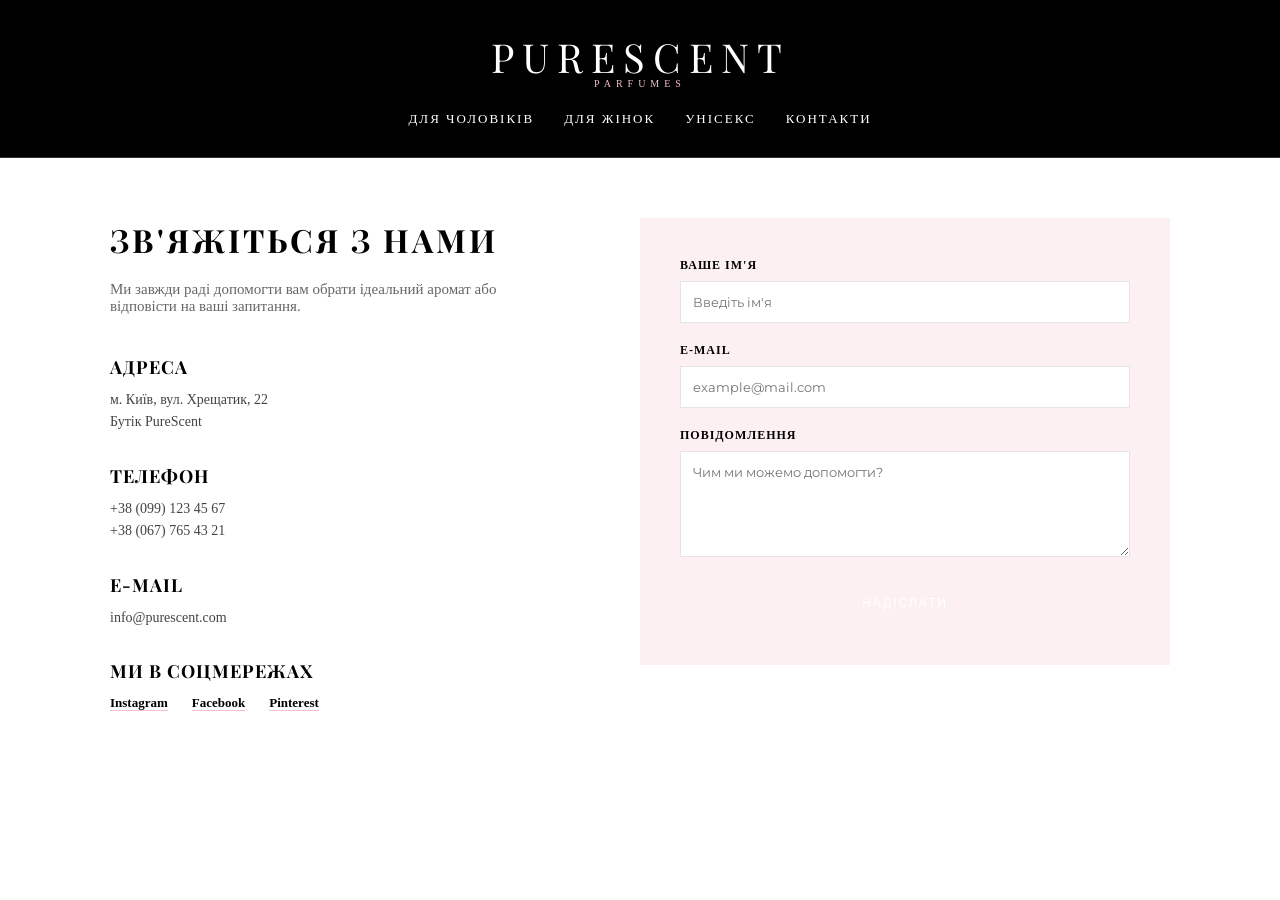
<file: main/contacts.html>
<!DOCTYPE html>
<html lang="uk">
<head>
    <meta charset="UTF-8">
    <meta name="viewport" content="width=device-width, initial-scale=1.0">
    <title>Контакти | PureScent</title>
    <link rel="stylesheet" href="styles.css">
    <link href="https://fonts.googleapis.com/css2?family=Playfair+Display:wght@400;700&family=Montserrat:wght@300;400;600&display=swap" rel="stylesheet">
</head>
<body>

    <!-- Твой стандартный хедер -->
    <header class="main-header">
        <div class="logo">
            <a href="index.html" style="text-decoration: none;"><h1>PURESCENT</h1></a>
            <p>PARFUMES</p>
        </div>
        <nav>
            <ul>
                <li><a href="men.html">Для чоловіків</a></li>
                <li><a href="women.html">Для жінок</a></li>
                <li><a href="unisex.html">Унісекс</a></li>
                
                <li><a href="contacts.html">Контакти</a></li>
            </ul>
        </nav>
    </header>

    <section class="contact-section">
        <div class="contact-container">
            
            <!-- Левая часть: Инфо -->
            <div class="contact-info">
                <h2 class="section-title" style="text-align: left; padding: 0; margin-bottom: 20px;">Зв'яжіться з нами</h2>
                <p class="contact-desc">Ми завжди раді допомогти вам обрати ідеальний аромат або відповісти на ваші запитання.</p>
                
                <div class="info-block">
                    <h3>Адреса</h3>
                    <p>м. Київ, вул. Хрещатик, 22<br>Бутік PureScent</p>
                </div>

                <div class="info-block">
                    <h3>Телефон</h3>
                    <p>+38 (099) 123 45 67</p>
                    <p>+38 (067) 765 43 21</p>
                </div>

                <div class="info-block">
                    <h3>E-mail</h3>
                    <p>info@purescent.com</p>
                </div>

                <div class="info-block">
                    <h3>Ми в соцмережах</h3>
                    <div class="social-links">
                        <a href="#">Instagram</a>
                        <a href="#">Facebook</a>
                        <a href="#">Pinterest</a>
                    </div>
                </div>
            </div>

            <!-- Правая часть: Форма -->
            <div class="contact-form-wrapper">
                <form class="contact-form">
                    <div class="form-group">
                        <label>Ваше ім'я</label>
                        <input type="text" placeholder="Введіть ім'я">
                    </div>
                    <div class="form-group">
                        <label>E-mail</label>
                        <input type="email" placeholder="example@mail.com">
                    </div>
                    <div class="form-group">
                        <label>Повідомлення</label>
                        <textarea rows="5" placeholder="Чим ми можемо допомогти?"></textarea>
                    </div>
                    <button type="submit" class="submit-btn">Надіслати</button>
                </form>
            </div>

        </div>
    </section>

    
    <div class="contact-bottom-banner">
        <p>Чекаємо на вас щодня з 10:00 до 21:00</p>
    </div>

</body>
</html>
</file>
<file: main/styles.css>
/* Обнуление стилей */
* {
    margin: 0;
    padding: 0;
    box-sizing: border-box;
}

:root {
    /* Розовая тема (как на фото) */
    --main-bg-color: #000000;
    --accent-color: #f8c0c8; /* Нежно-розовый */
    --text-on-dark: #ffffff;
    --text-on-light: #333333;
    
    
}



/* --- ХЕДЕР --- */
.main-header {
    background-color: var(--main-bg-color);
    padding: 30px 20px;
    text-align: center;
    border-bottom: 1px solid #333;
}


.logo h1 {
    font-family: 'Playfair Display', serif;
    color: var(--text-on-dark);
    font-size: 40px;
    letter-spacing: 8px;
    font-weight: 400;
    text-transform: uppercase;
}

.logo p {
    color: var(--accent-color);
    font-size: 10px;
    letter-spacing: 5px;
    margin-top: -5px;
    margin-bottom: 20px;
}

nav ul {
    list-style: none;
    display: flex;
    justify-content: center;
    gap: 30px;
}

nav ul li a {
    text-decoration: none;
    color: var(--text-on-dark);
    font-size: 13px;
    text-transform: uppercase;
    letter-spacing: 2px;
    transition: 0.3s;
    font-weight: 300;
}

nav ul li a:hover {
    color: var(--accent-color);
}

/* --- ГЛАВНАЯ СЕКЦИЯ (HERO) --- */
.hero {
    height: 80vh;
    display: flex;
    align-items: center;
    justify-content: center;
    text-align: center;
    position: relative;
    overflow: hidden;
    
   
    background-image: 
        linear-gradient(rgba(248, 192, 200, 0.6), rgba(248, 192, 200, 0.6)), 
        url('MainPage.jpg');

    background-size: cover;      
    background-position: center;  
    background-repeat: no-repeat;
}

.hero-content {
    z-index: 2;
}

.hero-title {
    font-family: 'Playfair Display', serif;
    font-size: 80px;
    font-weight: 400;
    color: var(--text-on-light);
    font-style: italic;
    
}

.hero-title span {
    font-weight: 700;
    font-style: normal;
}

.hero-subtitle {
    font-size: 18px;
    letter-spacing: 3px;
    margin-bottom: 30px;
    color: #555;
    text-transform: uppercase;
}

.section-title {
    text-align: center;
    padding-top: 60px;
    font-family: 'Playfair Display', serif;
    font-size: 32px;
    text-transform: uppercase;
    letter-spacing: 3px;
}



.categories-nav {
    display: flex;
    justify-content: center;
    gap: 50px;           
    padding: 60px 20px;
    background-color: #fff;
}


.cat-item {
    text-decoration: none;
    text-align: center;
    display: flex;
    flex-direction: column;
    align-items: center;
    transition: 0.3s;
}


.circle-wrapper {
    width: 150px;      
    height: 150px;
    border-radius: 50%;
    overflow: hidden;   
    margin-bottom: 15px;
    border: 2px solid transparent; 
    transition: 0.4s ease;
    box-shadow: 0 8px 15px rgba(0, 0, 0, 0.05);
}


.circle-wrapper img {
    width: 100%;
    height: 100%;
    object-fit: cover;    
    transition: 0.5s ease;
}


.cat-title {
    font-family: 'Montserrat', sans-serif;
    font-size: 13px;
    font-weight: 600;
    text-transform: uppercase;
    letter-spacing: 2px;
    color: var(--main-bg-color); 
    transition: 0.3s;
}


.cat-item:hover .circle-wrapper {
    border-color: var(--accent-color); 
    transform: translateY(-5px);       
}

.cat-item:hover img {
    transform: scale(1.1);           
}

.cat-item:hover .cat-title {
    color: var(--accent-color);        
}

/* Адаптивность для телефонов */
@media (max-width: 600px) {
    .categories-nav {
        gap: 20px;
    }
    .circle-wrapper {
        width: 100px;
        height: 100px;
    }
    .cat-title {
        font-size: 10px;
    }
}


.perfume-card {
    position: relative;
    width: 280px;
    background: #fff;
    border: 1px solid #eee;
    text-align: center;
    overflow: visible; 
    transition: 0.3s;
}


.image-container {
    position: relative;
    background-color: var(--light-gray, #f9f9f9);
}

.image-container img {
    width: 100%;
    display: block;
    mix-blend-mode: multiply;
}


.notes-window {
    position: absolute;
    top: 50%;
    left: 50%;
    transform: translate(-50%, -50%) scale(0.8); 
    width: 80%;
    background: rgba(255, 255, 255, 0.95); 
    padding: 20px;
    border: 1px solid var(--pink);
    box-shadow: 0 10px 20px rgba(0,0,0,0.1);
    
  
    opacity: 0;
    visibility: hidden;
    transition: all 0.4s ease;
    z-index: 10;
}


.image-container:hover .notes-window {
    opacity: 1;
    visibility: visible;
    transform: translate(-50%, -50%) scale(1); 
}


.notes-window h4 {
    font-family: 'Playfair Display', serif;
    font-size: 16px;
    margin-bottom: 10px;
    text-transform: uppercase;
    color: var(--black);
}

.notes-window ul {
    list-style: none;
    padding: 0;
    text-align: left;
}

.notes-window li {
    font-size: 12px;
    margin-bottom: 5px;
    color: #555;
    line-height: 1.4;
}

.notes-window li strong {
    color: var(--black);
    font-weight: 600;
}


.card-info {
    padding: 20px;
}

.card-info h3 {
    font-family: 'Playfair Display', serif;
    font-size: 20px;
    margin-bottom: 8px;
}

.card-info .price {
    font-weight: 300;
    color: #666;
    margin-bottom: 15px;
}
.card img {
    width: 100%;          
    height: 200px;         
    object-fit: cover;     
    object-position: center;
    display: block;
}

.buy-btn {
    background: none;
    border: 1px solid var(--black);
    padding: 8px 20px;
    text-transform: uppercase;
    font-size: 11px;
    cursor: pointer;
    transition: 0.3s;
}

.buy-btn:hover {
    background: var(--black);
    color: #fff;
}

.products-grid {
    display: grid;
    grid-template-columns: repeat(auto-fit, minmax(250px, 1fr)); 
    gap: 30px;            
    padding: 60px 20px;
    max-width: 1200px;    
    margin: 0 auto;       
}

footer {
    padding: 50px 0;
    background: #000;
    text-align: center;
    border-top: 1px solid #222;
    color: #777;
}
/* --- СТИЛИ КОНТАКТОВ --- */
.contact-section {
    max-width: 1100px;
    margin: 60px auto;
    padding: 0 20px;
}

.contact-container {
    display: flex;
    gap: 80px;
    align-items: flex-start;
}

.contact-info {
    flex: 1;
}

.contact-desc {
    font-size: 15px;
    color: #666;
    margin-bottom: 40px;
    font-weight: 300;
}

.info-block {
    margin-bottom: 30px;
}

.info-block h3 {
    font-family: 'Playfair Display', serif;
    font-size: 18px;
    text-transform: uppercase;
    margin-bottom: 10px;
    letter-spacing: 1px;
}

.info-block p {
    font-size: 14px;
    color: #444;
    line-height: 1.6;
}

.social-links a {
    text-decoration: none;
    color: var(--black);
    margin-right: 20px;
    font-size: 13px;
    font-weight: 600;
    border-bottom: 1px solid var(--accent-color);
    transition: 0.3s;
}

.social-links a:hover {
    color: var(--accent-color);
}


.contact-form-wrapper {
    flex: 1;
    background: #fdf0f2; 
    padding: 40px;
}

.form-group {
    margin-bottom: 20px;
}

.form-group label {
    display: block;
    font-size: 12px;
    text-transform: uppercase;
    letter-spacing: 1px;
    margin-bottom: 8px;
    font-weight: 600;
}

.form-group input, 
.form-group textarea {
    width: 100%;
    padding: 12px;
    border: 1px solid rgba(0,0,0,0.1);
    background: white;
    font-family: 'Montserrat', sans-serif;
    outline: none;
    transition: 0.3s;
}

.form-group input:focus, 
.form-group textarea:focus {
    border-color: var(--black);
}

.submit-btn {
    width: 100%;
    background: var(--black);
    color: white;
    border: none;
    padding: 15px;
    text-transform: uppercase;
    letter-spacing: 2px;
    font-size: 12px;
    cursor: pointer;
    transition: 0.3s;
}

.submit-btn:hover {
    opacity: 0.8;
}

.contact-bottom-banner {
    background: var(--black);
    color: white;
    text-align: center;
    padding: 40px;
    margin-top: 60px;
    text-transform: uppercase;
    letter-spacing: 2px;
    font-size: 13px;
}

/* Адаптивность */
@media (max-width: 850px) {
    .contact-container {
        flex-direction: column;
        gap: 40px;
    }
    .contact-form-wrapper {
        width: 100%;
    }
}

@media (max-width: 768px) {
    nav ul {
        flex-direction: column;
        gap: 10px;
    }
    .hero-title {
        font-size: 45px;
    }
}
</file>
